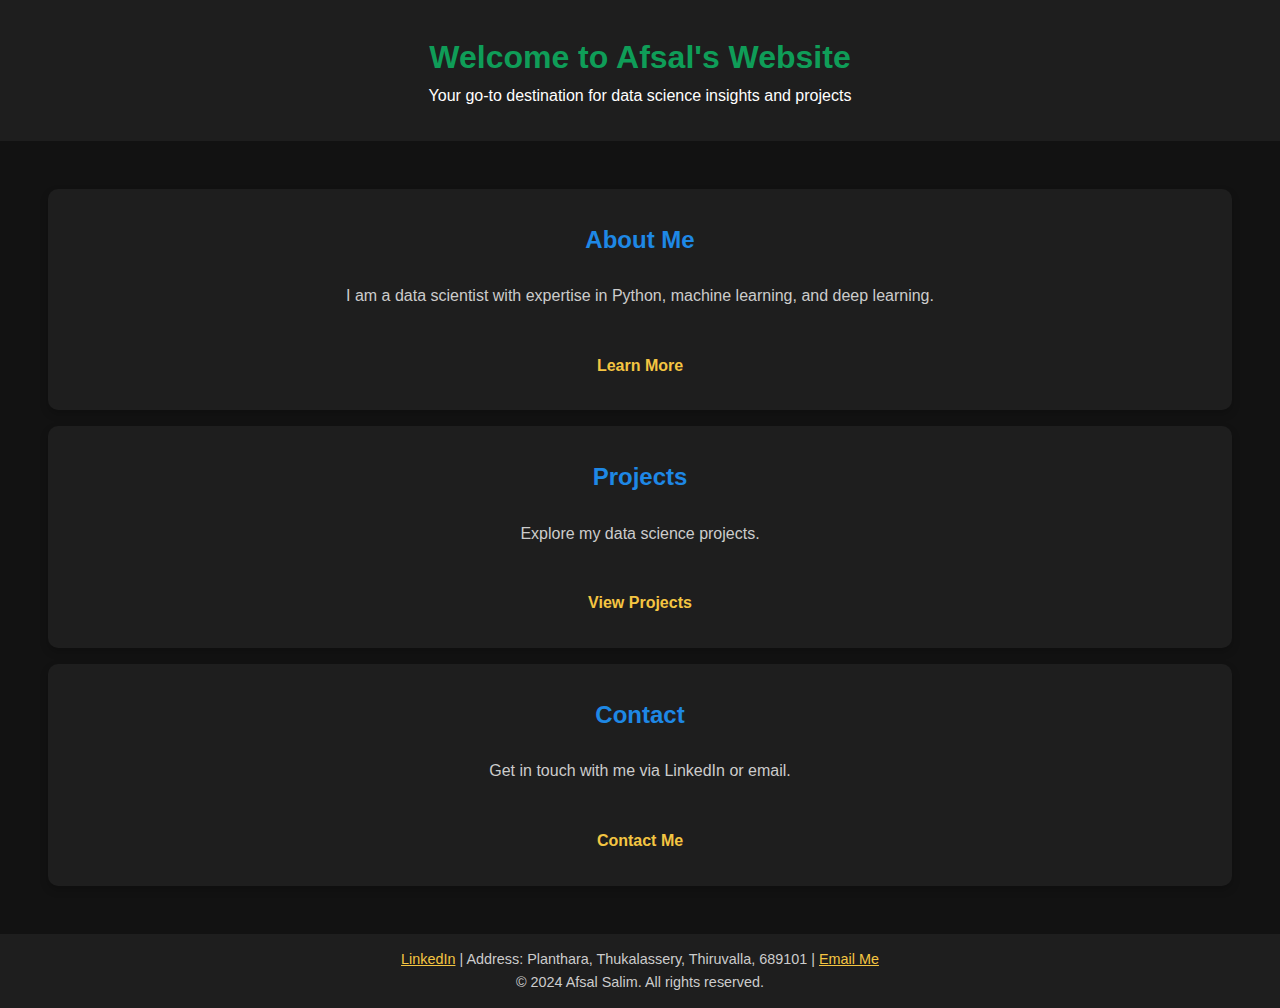
<file: sample/index.html>
<!DOCTYPE html>
<html lang="en">
<head>
  <meta charset="UTF-8">
  <meta name="viewport" content="width=device-width, initial-scale=1.0">
  <title>Dark Themed Website</title>
  <link rel="stylesheet" href="style.css">
</head>
<body>
  <!-- Header Section -->
  <header>
    <h1>Welcome to Afsal's Website</h1>
    <p>Your go-to destination for data science insights and projects</p>
  </header>

  <!-- Main Content with Boxes -->
  <main>
    <div class="box-container">
      <!-- About Me Box -->
      <div class="box">
        <h2>About Me</h2>
        <p>I am a data scientist with expertise in Python, machine learning, and deep learning.</p>
        <a href="about.html" class="box-link">Learn More</a>
      </div>

      <!-- Projects Box -->
      <div class="box">
        <h2>Projects</h2>
        <p>Explore my data science projects.</p>
        <a href="projects.html" class="box-link">View Projects</a>
      </div>

      <!-- Contact Box -->
      <div class="box">
        <h2>Contact</h2>
        <p>Get in touch with me via LinkedIn or email.</p>
        <a href="contact.html" class="box-link">Contact Me</a>
      </div>
    </div>
  </main>

  <!-- Footer Section -->
  <footer>
    <div class="footer-content">
      <a href="https://www.linkedin.com/in/afsal-salim-97b880288" target="_blank">LinkedIn</a> |
      <span>Address: Planthara, Thukalassery, Thiruvalla, 689101</span> |
      <a href="mailto:afsal@gmail.com">Email Me</a>
    </div>
    <p>&copy; 2024 Afsal Salim. All rights reserved.</p>
  </footer>

  <!-- Scripts -->
  <script src="script.js"></script>
</body>
</html>
</file>
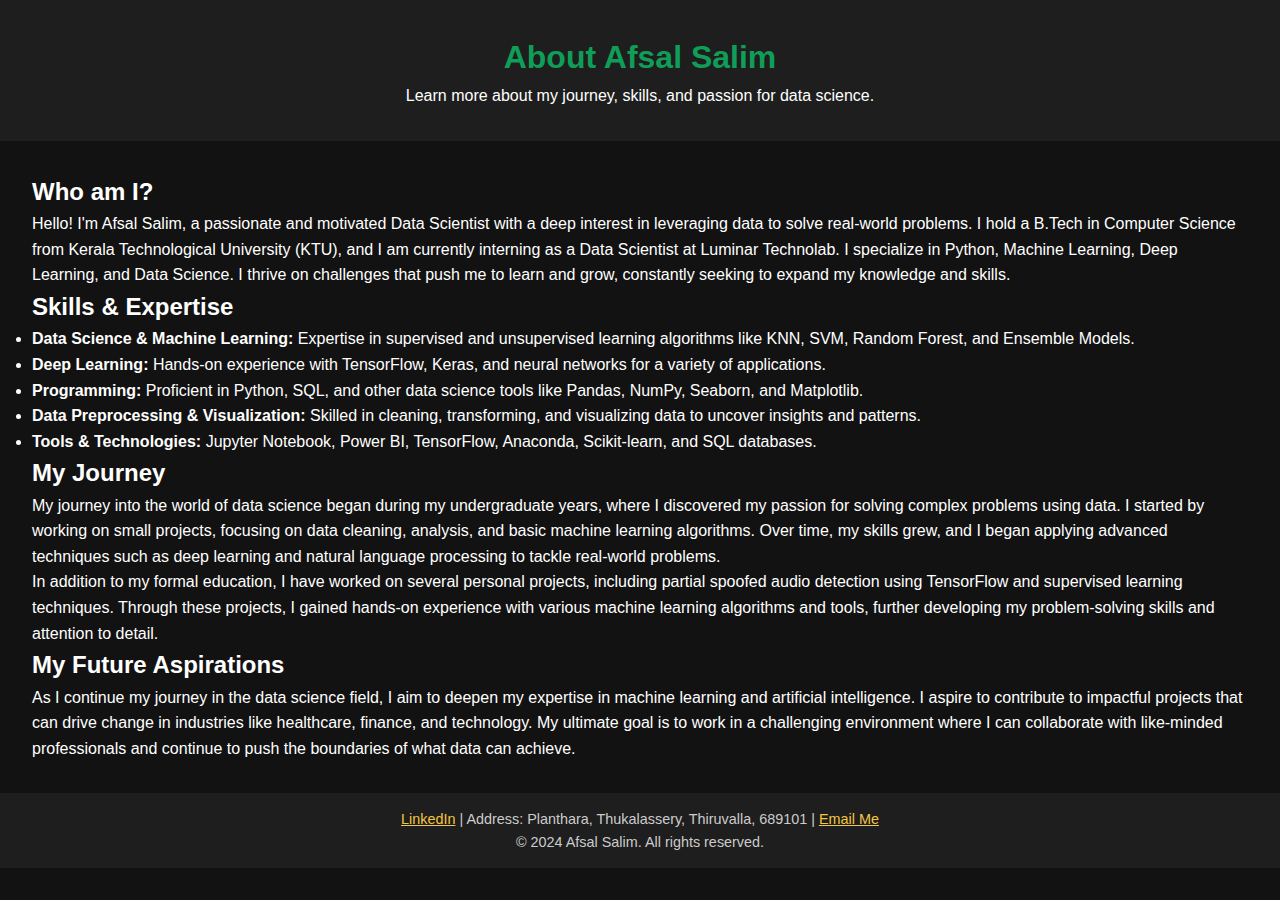
<file: sample/about.html>
<!DOCTYPE html>
<html lang="en">
<head>
  <meta charset="UTF-8">
  <meta name="viewport" content="width=device-width, initial-scale=1.0">
  <title>About Me</title>
  <link rel="stylesheet" href="style.css">
</head>
<body>
  <!-- Header Section -->
  <header>
    <h1>About Afsal Salim</h1>
    <p>Learn more about my journey, skills, and passion for data science.</p>
  </header>

  <!-- Main Content -->
  <main>
    <section class="content">
      <h2>Who am I?</h2>
      <p>
        Hello! I'm Afsal Salim, a passionate and motivated Data Scientist with a deep interest in leveraging data to solve real-world problems. I hold a B.Tech in Computer Science from Kerala Technological University (KTU), and I am currently interning as a Data Scientist at Luminar Technolab. I specialize in Python, Machine Learning, Deep Learning, and Data Science. I thrive on challenges that push me to learn and grow, constantly seeking to expand my knowledge and skills.
      </p>
    </section>

    <section class="content">
      <h2>Skills & Expertise</h2>
      <ul>
        <li><strong>Data Science & Machine Learning:</strong> Expertise in supervised and unsupervised learning algorithms like KNN, SVM, Random Forest, and Ensemble Models.</li>
        <li><strong>Deep Learning:</strong> Hands-on experience with TensorFlow, Keras, and neural networks for a variety of applications.</li>
        <li><strong>Programming:</strong> Proficient in Python, SQL, and other data science tools like Pandas, NumPy, Seaborn, and Matplotlib.</li>
        <li><strong>Data Preprocessing & Visualization:</strong> Skilled in cleaning, transforming, and visualizing data to uncover insights and patterns.</li>
        <li><strong>Tools & Technologies:</strong> Jupyter Notebook, Power BI, TensorFlow, Anaconda, Scikit-learn, and SQL databases.</li>
      </ul>
    </section>

    <section class="content">
      <h2>My Journey</h2>
      <p>
        My journey into the world of data science began during my undergraduate years, where I discovered my passion for solving complex problems using data. I started by working on small projects, focusing on data cleaning, analysis, and basic machine learning algorithms. Over time, my skills grew, and I began applying advanced techniques such as deep learning and natural language processing to tackle real-world problems.
      </p>
      <p>
        In addition to my formal education, I have worked on several personal projects, including partial spoofed audio detection using TensorFlow and supervised learning techniques. Through these projects, I gained hands-on experience with various machine learning algorithms and tools, further developing my problem-solving skills and attention to detail.
      </p>
    </section>

    <section class="content">
      <h2>My Future Aspirations</h2>
      <p>
        As I continue my journey in the data science field, I aim to deepen my expertise in machine learning and artificial intelligence. I aspire to contribute to impactful projects that can drive change in industries like healthcare, finance, and technology. My ultimate goal is to work in a challenging environment where I can collaborate with like-minded professionals and continue to push the boundaries of what data can achieve.
      </p>
    </section>
  </main>

  <!-- Footer Section -->
  <footer>
    <div class="footer-content">
      <a href="https://www.linkedin.com/in/afsal-salim-97b880288" target="_blank">LinkedIn</a> |
      <span>Address: Planthara, Thukalassery, Thiruvalla, 689101</span> |
      <a href="mailto:afsal@gmail.com">Email Me</a>
    </div>
    <p>&copy; 2024 Afsal Salim. All rights reserved.</p>
  </footer>

  <!-- Scripts -->
  <script src="script.js"></script>
</body>
</html>
</file>
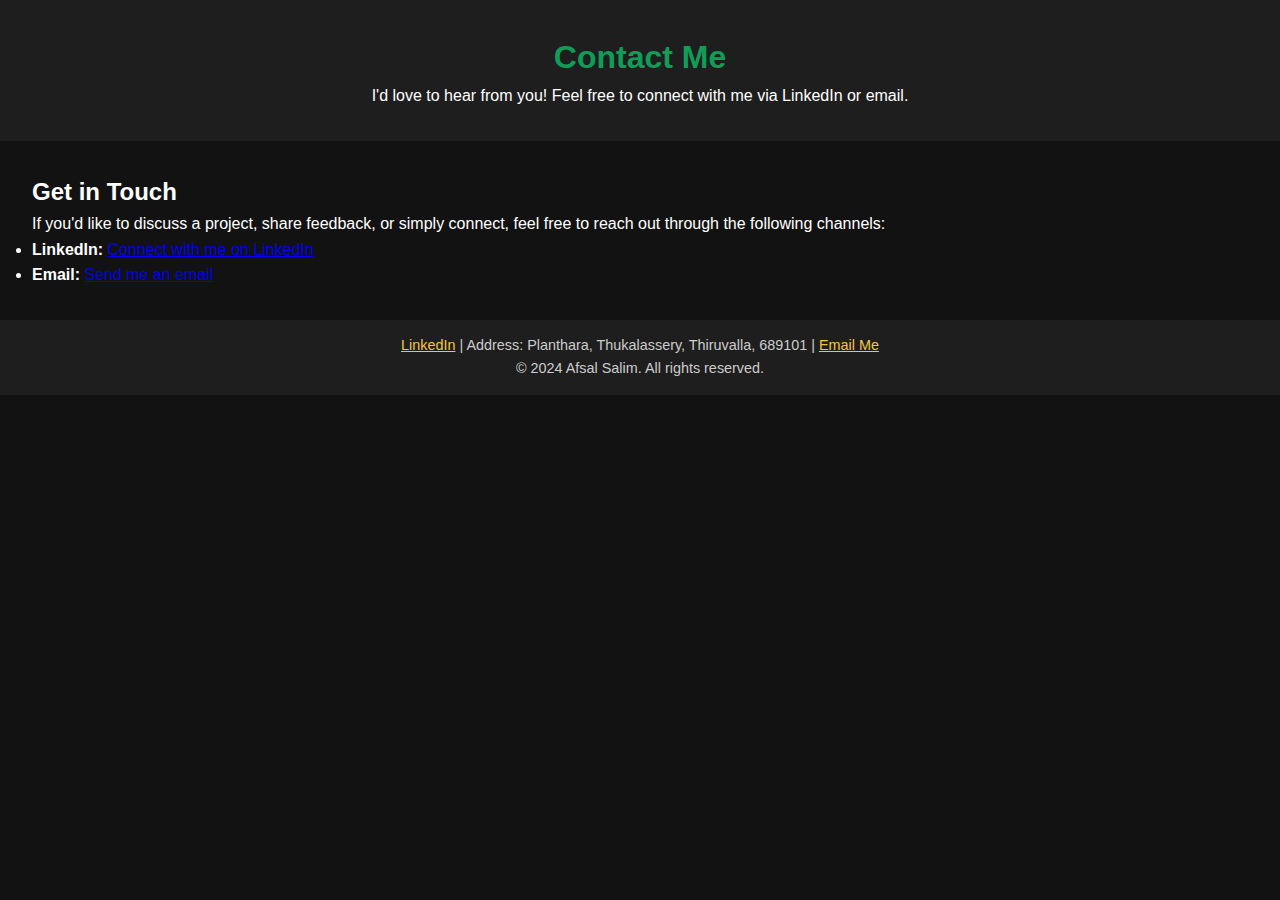
<file: sample/contact.html>
<!DOCTYPE html>
<html lang="en">
<head>
  <meta charset="UTF-8">
  <meta name="viewport" content="width=device-width, initial-scale=1.0">
  <title>Contact</title>
  <link rel="stylesheet" href="style.css">
</head>
<body>
  <!-- Header Section -->
  <header>
    <h1>Contact Me</h1>
    <p>I'd love to hear from you! Feel free to connect with me via LinkedIn or email.</p>
  </header>

  <!-- Main Content -->
  <main>
    <section class="content">
      <h2>Get in Touch</h2>
      <p>If you'd like to discuss a project, share feedback, or simply connect, feel free to reach out through the following channels:</p>
      
      <ul>
        <li>
          <strong>LinkedIn:</strong>
          <a href="https://www.linkedin.com/in/afsal-salim-97b880288" target="_blank">Connect with me on LinkedIn</a>
        </li>
        <li>
          <strong>Email:</strong>
          <a href="mailto:afsal@gmail.com">Send me an email</a>
        </li>
      </ul>
    </section>
  </main>

  <!-- Footer Section -->
  <footer>
    <div class="footer-content">
      <a href="https://www.linkedin.com/in/afsal-salim-97b880288" target="_blank">LinkedIn</a> |
      <span>Address: Planthara, Thukalassery, Thiruvalla, 689101</span> |
      <a href="mailto:afsal@gmail.com">Email Me</a>
    </div>
    <p>&copy; 2024 Afsal Salim. All rights reserved.</p>
  </footer>

  <!-- Scripts -->
  <script src="script.js"></script>
</body>
</html>
</file>
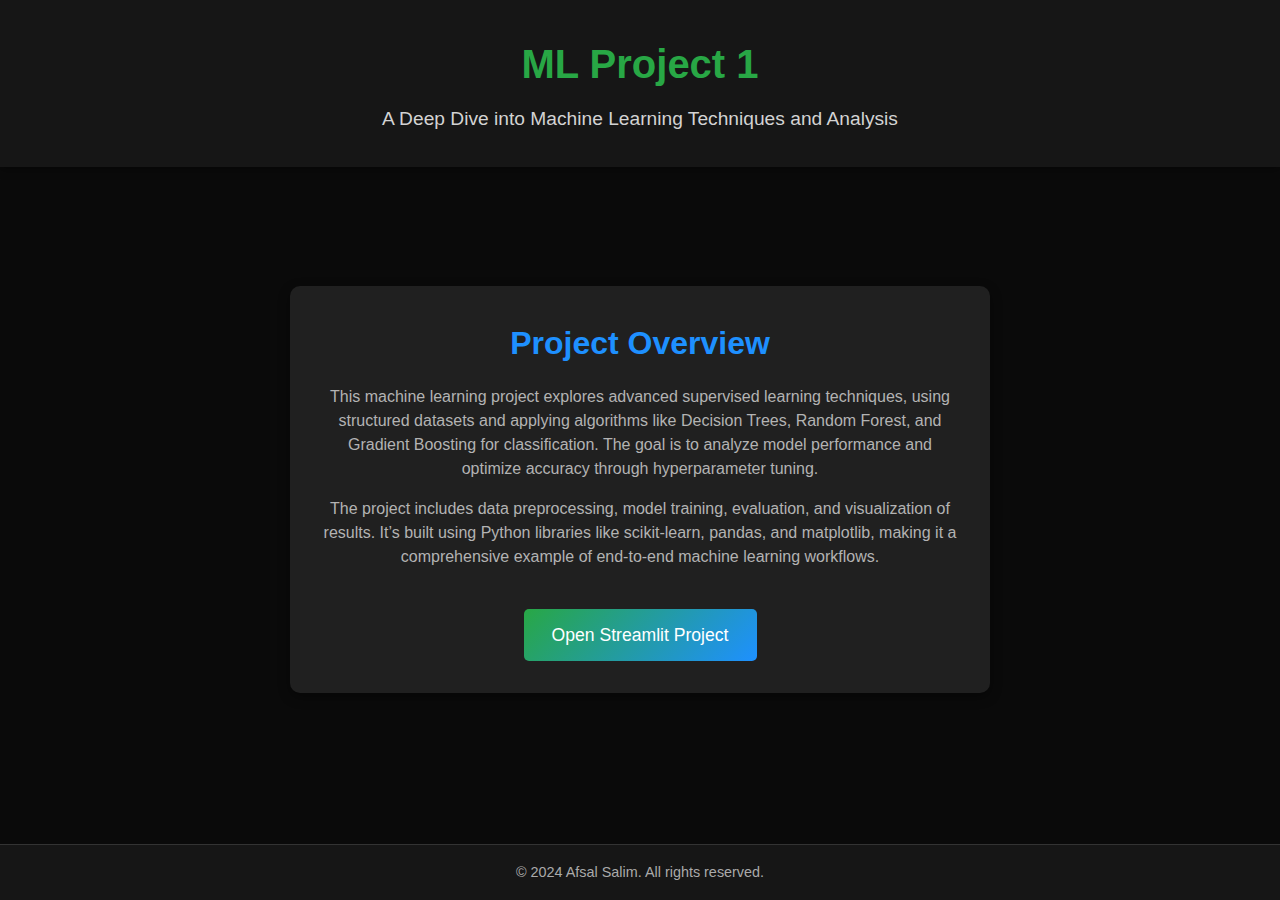
<file: sample/ml_project1.html>
<!DOCTYPE html>
<html lang="en">
<head>
  <meta charset="UTF-8">
  <meta name="viewport" content="width=device-width, initial-scale=1.0">
  <title>ML Project 1</title>
  <link rel="stylesheet" href="style1.css">
</head>
<body>

  <!-- Header Section -->
  <header>
    <h1>ML Project 1</h1>
    <p>A Deep Dive into Machine Learning Techniques and Analysis</p>
  </header>

  <!-- Main Content Section -->
  <main class="content-box">
    <div class="project-description">
      <h2>Project Overview</h2>
      <p>This machine learning project explores advanced supervised learning techniques, using structured datasets and applying algorithms like Decision Trees, Random Forest, and Gradient Boosting for classification. The goal is to analyze model performance and optimize accuracy through hyperparameter tuning.</p>
      <p>The project includes data preprocessing, model training, evaluation, and visualization of results. It’s built using Python libraries like scikit-learn, pandas, and matplotlib, making it a comprehensive example of end-to-end machine learning workflows.</p>
      
      <!-- Project Launch Button -->
      <a href="http://localhost:8501/" target="_blank" class="project-button">Open Streamlit Project</a>
    </div>
  </main>

  <!-- Footer Section -->
  <footer>
    <p>&copy; 2024 Afsal Salim. All rights reserved.</p>
  </footer>

</body>
</html>
</file>
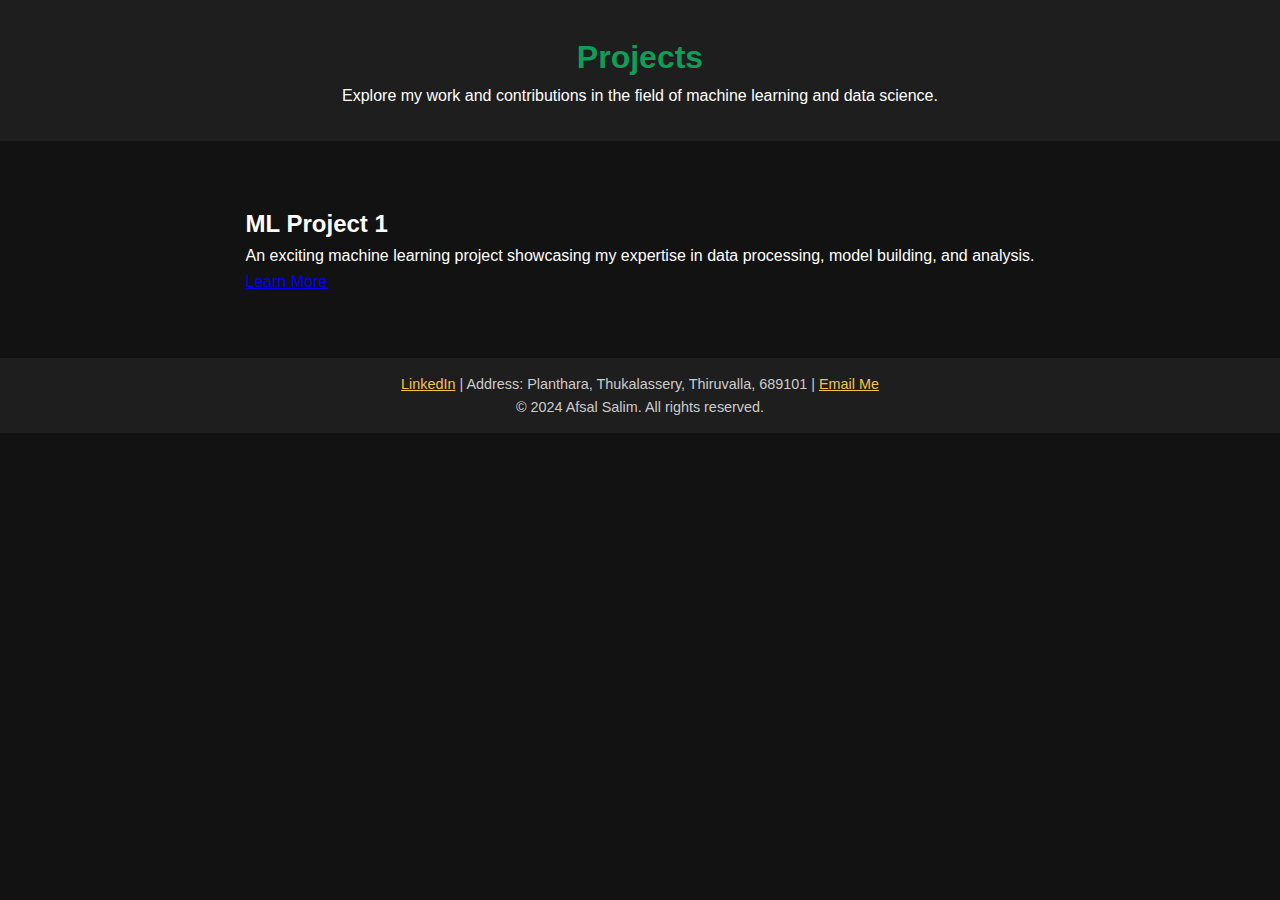
<file: sample/projects.html>
<!DOCTYPE html>
<html lang="en">
<head>
  <meta charset="UTF-8">
  <meta name="viewport" content="width=device-width, initial-scale=1.0">
  <title>Projects</title>
  <link rel="stylesheet" href="style.css">
</head>
<body>
  <!-- Header Section -->
  <header>
    <h1>Projects</h1>
    <p>Explore my work and contributions in the field of machine learning and data science.</p>
  </header>

  <!-- Main Content -->
  <main>
    <!-- New Project Box for ML Project 1 -->
    <section class="content-box">
      <div class="project-box">
        <h2>ML Project 1</h2>
        <p>An exciting machine learning project showcasing my expertise in data processing, model building, and analysis.</p>
        <a href="ml_project1.html" class="project-link">Learn More</a>
      </div>
    </section>
  </main>

  <!-- Footer Section -->
  <footer>
    <div class="footer-content">
      <a href="https://www.linkedin.com/in/afsal-salim-97b880288" target="_blank">LinkedIn</a> |
      <span>Address: Planthara, Thukalassery, Thiruvalla, 689101</span> |
      <a href="mailto:afsal@gmail.com">Email Me</a>
    </div>
    <p>&copy; 2024 Afsal Salim. All rights reserved.</p>
  </footer>

  <!-- Scripts -->
  <script src="script.js"></script>
</body>
</html>
</file>
<file: sample/style.css>
/* Reset some default styling */
* {
    margin: 0;
    padding: 0;
    box-sizing: border-box;
  }
  
  body {
    font-family: Arial, sans-serif;
    background-color: #121212;
    color: #ffffff;
    line-height: 1.6;
    scroll-behavior: smooth;
  }
  
  header {
    text-align: center;
    padding: 2em;
    background-color: #1e1e1e;
  }
  
  header h1 {
    color: #0f9d58;
  }
  
  main {
    padding: 2em;
  }
  
/* Container for the boxes */
.content-box {
  display: flex;
  justify-content: space-around;
  align-items: center;
  padding: 2em;
  gap: 1em;
  max-width: 1200px;
  margin: 0 auto;
  flex-wrap: wrap;
}

/* Style for each box */
.box {
  flex: 1 1 30%;  /* Allows each box to take up about 30% of the row */
  background-color: #1e1e1e;
  color: #ffffff;
  padding: 2em;
  margin: 1em;
  text-align: center;
  border-radius: 10px;
  box-shadow: 0 4px 8px rgba(0, 0, 0, 0.2);
  transition: transform 0.2s ease;
}

.box:hover {
  transform: scale(1.05); /* Slightly increases size when hovered */
}

.box h2 {
  color: #0f9d58;
  margin-bottom: 1em;
}

.box p {
  color: #cccccc;
  margin-bottom: 1.5em;
}

.box a {
  color: #f4c542;
  text-decoration: none;
  font-weight: bold;
}

.box a:hover {
  color: #1e88e5;
}

  
  .box h2 {
    color: #1e88e5;
  }
  
  .box p {
    color: #cccccc;
  }
  
  .box-link {
    display: inline-block;
    margin-top: 20px;
    color: #f4c542;
    text-decoration: none;
    font-weight: bold;
  }
  
  .box-link:hover {
    color: #0f9d58;
  }
  
  footer {
    background-color: #1e1e1e;
    padding: 1em;
    text-align: center;
    font-size: 0.9em;
    color: #cccccc;
  }
  
  footer a {
    color: #f4c542;
  }
  
  footer a:hover {
    color: #1e88e5;
  }
</file>
<file: sample/style1.css>
/* Reset styling */
* {
    margin: 0;
    padding: 0;
    box-sizing: border-box;
}

body {
    font-family: 'Roboto', sans-serif;
    background-color: #0a0a0a;
    color: #e0e0e0;
    line-height: 1.6;
    display: flex;
    flex-direction: column;
    min-height: 100vh;
}

/* Header Styling */
header {
    text-align: center;
    padding: 2rem;
    background-color: #161616;
    box-shadow: 0 4px 8px rgba(0, 0, 0, 0.3);
}

header h1 {
    color: #28a745;
    font-size: 2.5rem;
    margin-bottom: 0.5rem;
}

header p {
    color: #d3d3d3;
    font-size: 1.2rem;
    max-width: 600px;
    margin: 0 auto;
}

/* Main Content Styling */
main.content-box {
    display: flex;
    justify-content: center;
    align-items: center;
    flex-direction: column;
    padding: 3rem;
    flex-grow: 1;
}

.project-description {
    max-width: 700px;
    text-align: center;
    padding: 2rem;
    background-color: #202020;
    border-radius: 10px;
    box-shadow: 0 4px 12px rgba(0, 0, 0, 0.4);
    margin-bottom: 2rem;
}

.project-description h2 {
    color: #1e90ff;
    font-size: 2rem;
    margin-bottom: 1rem;
}

.project-description p {
    color: #b3b3b3;
    font-size: 1rem;
    line-height: 1.5;
    margin-bottom: 1rem;
}

/* Button Styling */
.project-button {
    display: inline-block;
    padding: 12px 28px;
    font-size: 1.1rem;
    color: #ffffff;
    background: linear-gradient(135deg, #28a745 0%, #1e90ff 100%);
    text-decoration: none;
    border-radius: 5px;
    margin-top: 1.5rem;
    transition: background 0.3s ease, transform 0.2s ease;
}

.project-button:hover {
    background: linear-gradient(135deg, #1e90ff 0%, #28a745 100%);
    transform: translateY(-3px);
    box-shadow: 0 8px 16px rgba(30, 144, 255, 0.3);
}

/* Footer Styling */
footer {
    background-color: #161616;
    padding: 1rem;
    text-align: center;
    font-size: 0.9rem;
    color: #aaaaaa;
    border-top: 1px solid #333333;
}
</file>
